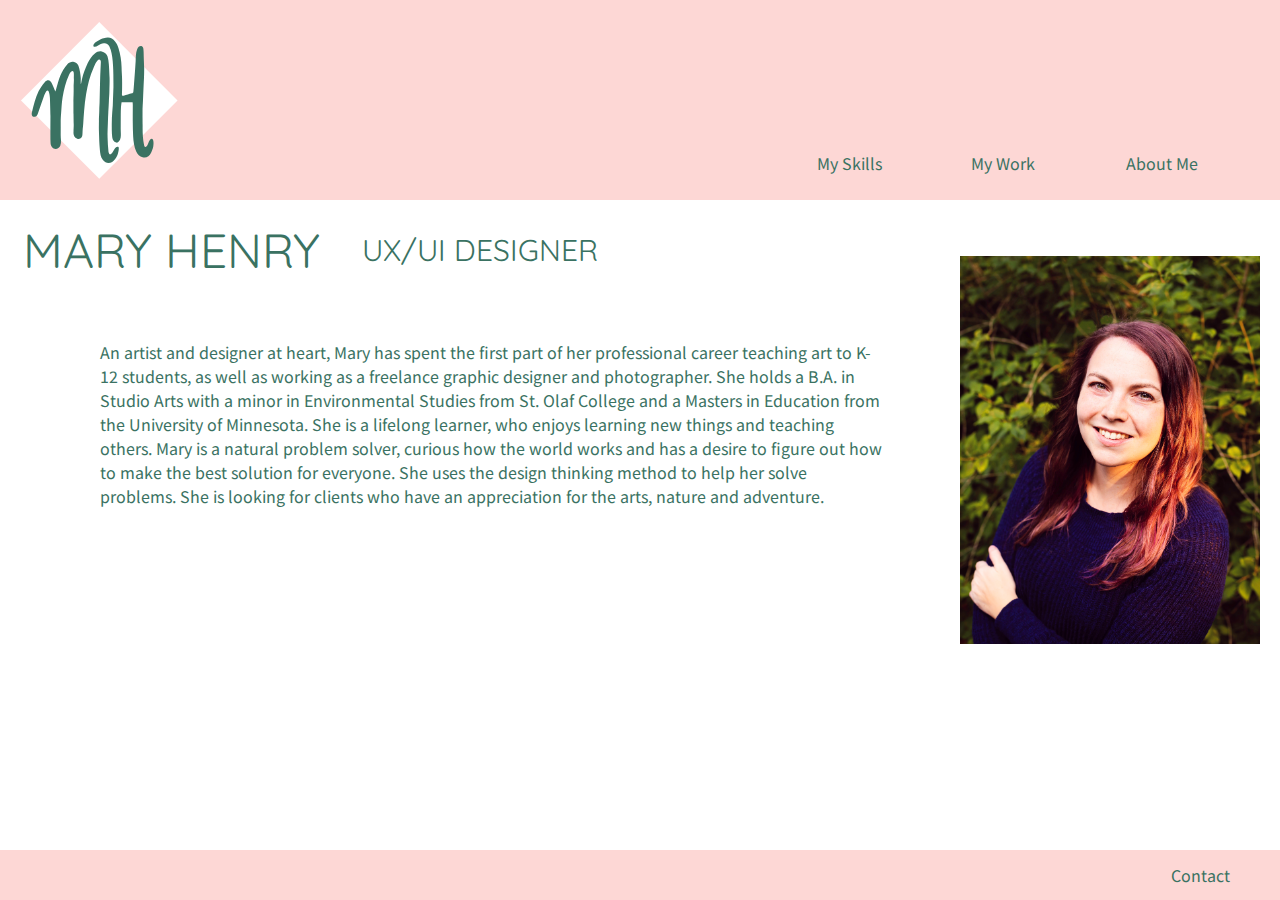
<file: index.html>
<!DOCTYPE html>
<html lang="en">
<head>
    <meta charset="UTF-8">
    <meta name="viewport" content="width=device-width, initial-scale=1.0">
    <link href="css/style.css" rel="stylesheet" type="text/css">
    <link href="https://fonts.googleapis.com/css2?family=Noto+Sans+JP&family=Quicksand:wght@600&display=swap" rel="stylesheet">
    <title>Mary Henry | UX/UI Designer</title>
</head>
<body>
  <nav id="navigation">
    <div id="logo" class="categoryGridArea">
      <img src="images/logomh-edit.svg" alt="logo" width="200" height="200">
    </div>
      <div id="mySkills" class="categoryGridArea">
        <div>My Skills</div>
      </div>
      <div id="myWork" class="categoryGridArea">
        <div>My Work</div>
      </div>
      <div id="aboutMe" class="categoryGridArea">
        <div>About Me</div>
      </div>
    </nav>
  <section id="bodySection"> 
    <div id="name" class="bodyGridArea">
      <div>MARY HENRY</div>
    </div>
    <div id="title" class="bodyGridArea">
      <div>UX/UI DESIGNER</div>
    </div>
     <div id="bodyText" class="bodyGridArea">
      <div class="heading">An artist and designer at heart, Mary has spent the first part of her professional career teaching art to K-12 students, as well as working as a freelance graphic designer and photographer. She holds a B.A. in Studio Arts with a minor in Environmental Studies from St. Olaf College and a Masters in Education from the University of Minnesota. She is a lifelong learner, who enjoys learning new things and teaching others.

    Mary is a natural problem solver, curious how the world works and has a desire to figure out how to  make the best solution for everyone. She uses the design thinking method to help her solve problems.
    
    She is looking for clients who have an appreciation for the arts, nature and adventure.
      </div>
    </div>
    <div id="profilePhoto" class="bodyGridArea">
      <img src="images/987A7944-Edit-crop.jpg" alt="Profile Picture" width="300">
    </div>
  </section>
  <br>
  <br>
  <footer id="footer">
      <div id="contact" class="footerGridArea">
        <div>Contact</div>
      </div>
  </footer>
</body>


</html>
</file>
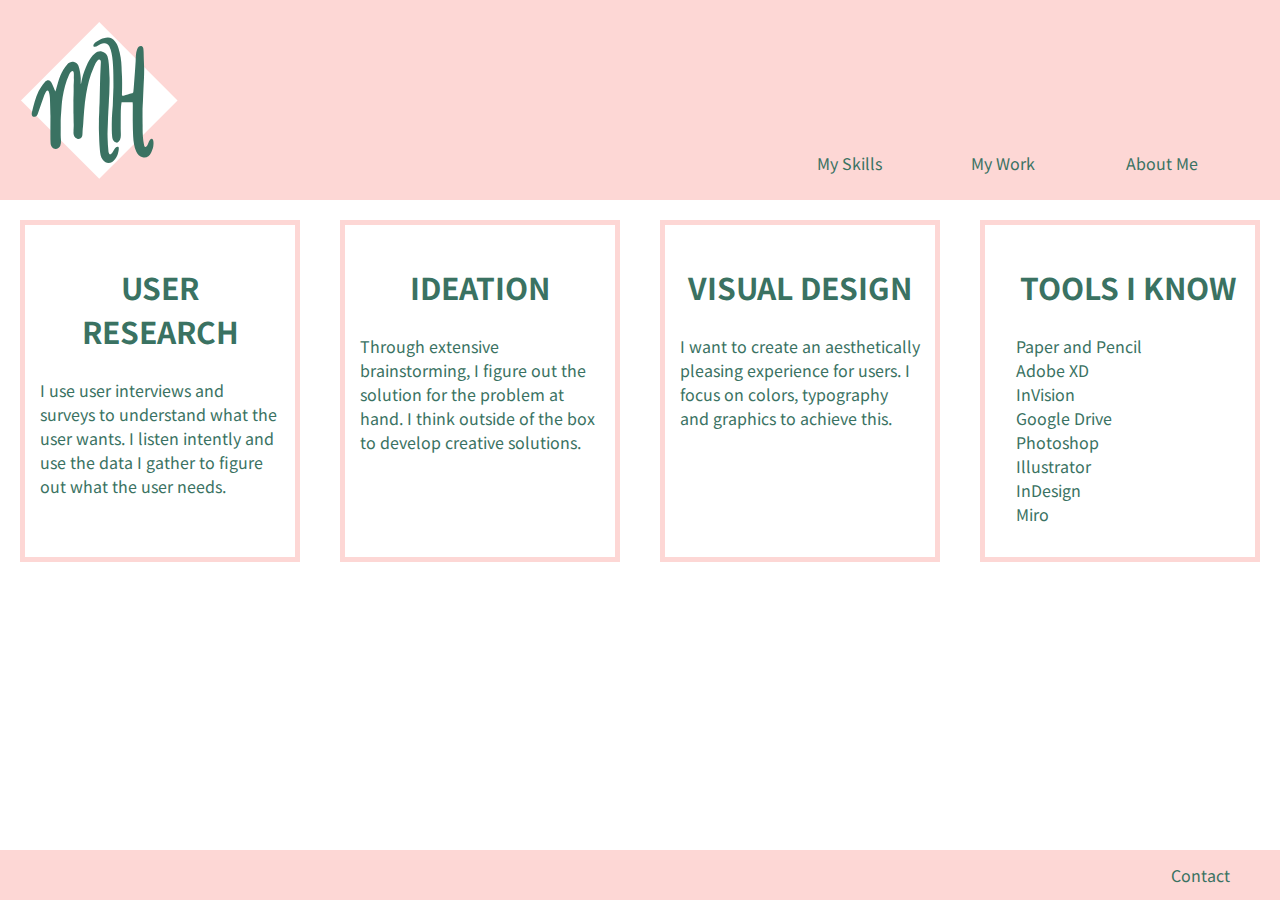
<file: mySkills.html>
<!DOCTYPE html>
<html lang="en">
<head>
    <meta charset="UTF-8">
    <meta name="viewport" content="width=device-width, initial-scale=1.0">
    <link href="css/style.css" rel="stylesheet" type="text/css">
    <link href="https://fonts.googleapis.com/css2?family=Noto+Sans+JP&family=Quicksand:wght@600&display=swap" rel="stylesheet">
    <title>My Skills</title>
</head>
<body>
    <nav id="navigation">
        <div id="logo" class="categoryGridArea">
          <img src="images/logomh-edit.svg" alt="logo" width="200" height="200">
        </div>
          <div id="mySkills" class="categoryGridArea">
            <div>My Skills</div>
          </div>
          <div id="myWork" class="categoryGridArea">
            <div>My Work</div>
          </div>
          <div id="aboutMe" class="categoryGridArea">
            <div>About Me</div>
          </div>
        </nav>
    <section id="mySkillsPage"> 
        <div id="skill1">
            <h2>USER RESEARCH</h2>
            <div>I use user interviews and surveys to understand what the user wants. I listen intently and use the data I gather to figure out what the user needs.</div>
        </div>
            <div id="skill2">
            <h2>IDEATION</h2>
            <div>Through extensive brainstorming, I figure out the solution for the problem at hand. I think outside of the box to develop creative solutions.</div>
        </div>
            <div id="skill3">
            <h2>VISUAL DESIGN</h2>
            <div>I want to create an aesthetically pleasing experience for users. I focus on colors, typography and graphics to achieve this.
            </div>
        </div>
            <div id="skill4">
            <h2>TOOLS I KNOW</h2>
            <ul>
                <li>Paper and Pencil</li>
                <li>Adobe XD</li>
                <li>InVision</li>
                <li>Google Drive</li>
                <li>Photoshop</li>
                <li>Illustrator</li>
                <li>InDesign</li>
                <li>Miro</li>
            </ul>
            </div>
            </section>
    <footer id="footer">
        <div id="contact" class="footerGridArea">
            <div>Contact</div>
        </div>
    </footer>
</body>
</html>
</file>
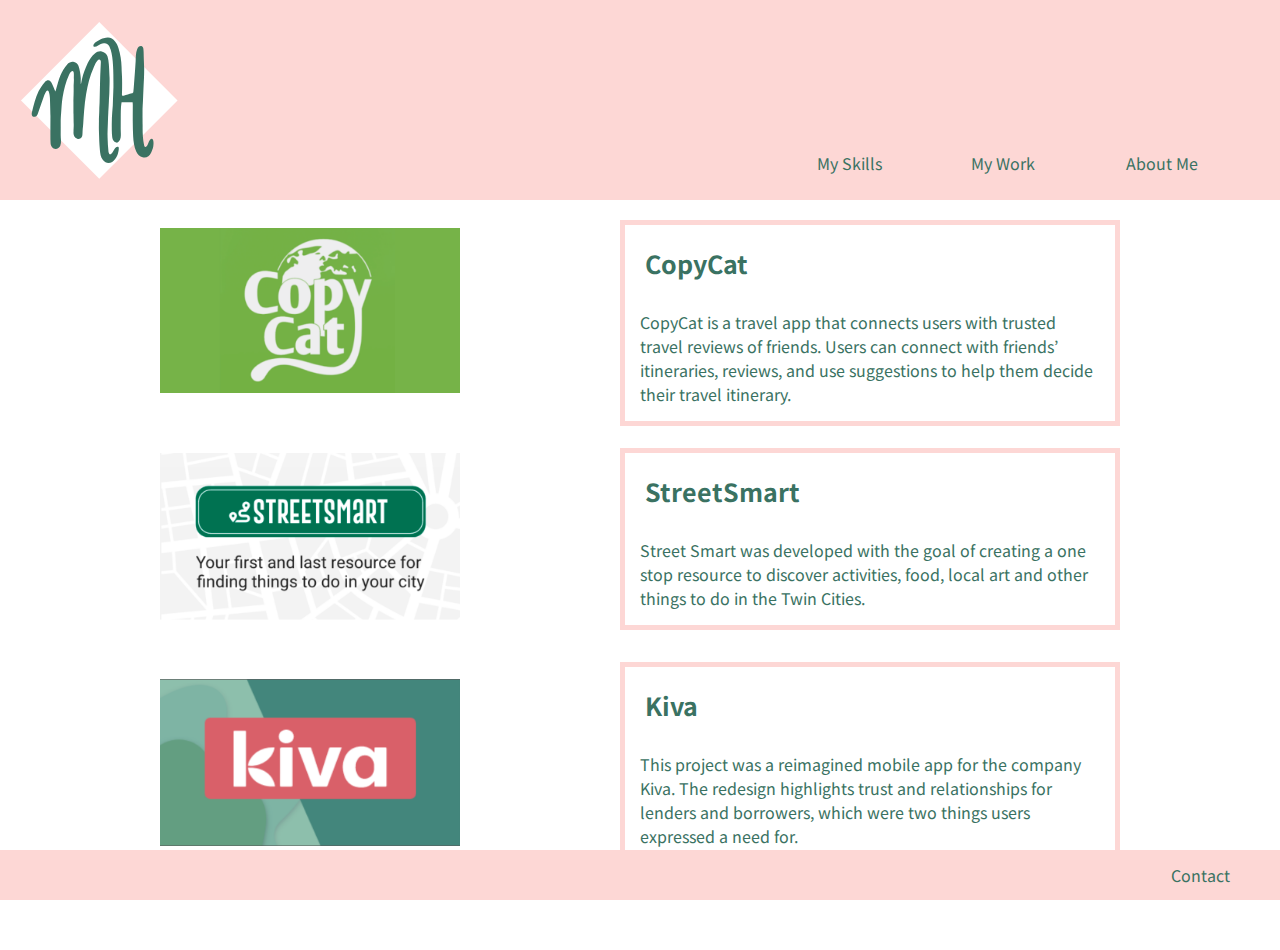
<file: myWork.html>
<!DOCTYPE html>
<html lang="en">
<head>
    <meta charset="UTF-8">
    <meta name="viewport" content="width=device-width, initial-scale=1.0">
    <link href="css/style.css" rel="stylesheet" type="text/css">
    <link href="https://fonts.googleapis.com/css2?family=Noto+Sans+JP&family=Quicksand:wght@600&display=swap" rel="stylesheet">
    <title>My Work</title>
</head>
<body>
    <nav id="navigation">
        <div id="logo" class="categoryGridArea">
          <img src="images/logomh-edit.svg" alt="logo" width="200" height="200">
        </div>
          <div id="mySkills" class="categoryGridArea">
            <div>My Skills</div>
          </div>
          <div id="myWork" class="categoryGridArea">
            <div>My Work</div>
          </div>
          <div id="aboutMe" class="categoryGridArea">
            <div>About Me</div>
          </div>
        </nav>
    
    <section id="myWorkBody">
        <div id="copyCatPhoto">
            <img src="images/copycat.png" alt="copycat logo" width="300">
        </div>
        <div id="copyCat">
            
            <h3>CopyCat</h3>
            <br>
            <div>CopyCat is a travel app that connects users with trusted travel reviews of friends. Users can connect with friends’ itineraries, reviews, and use suggestions to help them decide their travel itinerary. </div>
        </div>
        <div id="streetSmartPhoto">
            <img src="images/streetsmart.png" alt="streetsmart logo" width="300">
        </div>
        <div id="streetSmart">
            <h3>StreetSmart</h3>
            <br>
            <div>Street Smart was developed with the goal of creating a one stop resource to discover activities, food, local art and other things to do in the Twin Cities. </div>
        </div>
        <div id="kivaPhoto">
            <img src="images/kiva.png" alt="kiva logo" width="300">
        </div>
        <div id="kiva">
        <h3>Kiva</h3>
        <br>
            <div>This project was a reimagined mobile app for the company Kiva. The redesign highlights trust and relationships for lenders and borrowers, which were two things users expressed a need for. </div>
        </div>
    </section>
    <br>
    <br>
    <br>
    <footer id="footer">
        <div id="contact" class="footerGridArea">
            <div>Contact</div>
        </div>
    </footer>
</body>
</html>
</file>
<file: css/style.css>
body {
    margin: 0px;
    padding: 0px;
    background-color: white;
    font-family: 'Noto Sans JP', sans-serif;
}

h2 {
    color:#3A7262;
    font-size: 30px;
    text-align: center;
}

h3 {
    color:#3A7262;
    font-size: 25px;
    text-align: left;
    margin: 5px

}
#navigation {
    display: grid;
    text-align: left;
    background-color: #FDD7D5;
    color: #3A7262;
    font-weight: 400;
    grid-template-columns: 1fr 1fr 1fr 1fr 1fr 1fr 1fr 1fr;
    grid-template-areas: 
    "logo 0 0 0 0 mySkills myWork aboutMe";
}

#logo {
    grid-area: logo;
}
#mySkills {
    grid-area: mySkills;
    margin-bottom: 25px;
}
#myWork {
    grid-area: myWork;
    margin-bottom: 25px;
}
#aboutMe {
    grid-area: aboutMe;
    margin-bottom: 25px;
}

.categoryGridArea {
  background-position: center;
  background-size: cover;
  background-repeat: no-repeat;
  cursor: pointer;
  display: grid;
  align-content: end;
}

#bodySection {
    display: grid;
    background-color: white;
    color:#3A7262;
    border: 1px black;
    grid-template-columns: 1fr 1fr 1fr 1fr;
    grid-template-rows: 90px 400px;
    grid-template-areas: 
    "name title 0 profilePhoto"
    "bodyText bodyText bodyText profilePhoto";
}
#name {
    grid-area: name;
    font-size: 48px;
    color: #3A7262;
    text-align: center;
    align-items: center;
    justify-content: end;
    margin-top: 10px;
    margin-left: 10px;
    font-family: 'Quicksand', sans-serif;
    }

#title {
    grid-area: title;
    font-size: 30px;
    color: #3A7262;
    text-align: center;
    justify-content: center;
    align-items: center;
    margin-top: 10px;
    font-family: 'Quicksand', sans-serif;
    }

#bodyText {
    grid-area: bodyText;
    text-align: top;
}
#profilePhoto {
    grid-area: profilePhoto;
    align-items: center;
    margin-top: 10px;
    
}
.bodyGridArea {
  display: grid;
  background-repeat: no-repeat;
}
.heading {
    margin-left: 100px;
    margin-right: 75px;
    margin-top: 50px;
}
#footer {
    display: grid;
    position: fixed;
    left: 0;
    bottom: 0;
    width: 100%;
    background-color: #FDD7D5;
    color: #3A7262;
    font-weight: 400;
    grid-template-columns: 1fr 1fr 1fr 1fr 1fr 1fr 1fr 1fr;
    grid-template-rows: 50px;
    grid-template-areas: 
    "0 0 0 0 0 0 0 contact";
}
#contact {
    grid-area: contact;
    align-items: center;
    justify-content: center;
}
.footerGridArea {
    display: grid;
}

#mySkillsPage {
    display: grid;
    background-color: white;
    color:#3A7262;
    grid-template-columns: 1fr 1fr 1fr 1fr;
    grid-template-rows: 100%;
    grid-template-areas: 
    "skill1 skill2 skill3 skill4";
}

#skill1 {
    grid-area: skill1;
    color: #3A7262;
    text-align: left;
    align-items: center;
    margin:20px;
    padding: 15px;
    border: 5px solid #FDD7D5;
}

#skill2 {
    grid-area: skill2;
    color: #3A7262;
    text-align: left;
    align-items: center;
    margin:20px;
    padding: 15px;
    border: 5px solid #FDD7D5;
}

#skill3 {
    grid-area: skill3;
    color: #3A7262;
    text-align: left;
    align-items: center;
    margin:20px;
    padding: 15px;
    border: 5px solid #FDD7D5;
}

#skill4 {
    grid-area: skill4;
    color: #3A7262;
    text-align: left;
    align-items: center;
    margin:20px;
    padding: 15px 15px 15px 31px;
    border: 5px solid #FDD7D5;
}

ul {
    list-style-type:none;
    padding: 0;
  }

#myWorkBody {
    display: grid;
    background-color: white;
    color:#3A7262;
    align-items: center;
    justify-content: space-evenly;
    grid-template-columns: 300px 500px;
    grid-template-rows: 1fr 1fr 1fr;
    grid-template-areas: 
    "copyCatPhoto copyCat" 
    "streetSmartPhoto streetSmart" 
    "kivaPhoto kiva";
}

#copyCatPhoto {
    grid-area: copyCatPhoto;
}

#copyCat {
    grid-area: copyCat;
    color: #3A7262;
    text-align: left;
    align-items: center;
    margin-top: 20px;
    padding: 15px;
    border: 5px solid #FDD7D5;
}

#streetSmartPhoto {
    grid-area: streetSmartPhoto;
}

#streetSmart {
    grid-area: streetSmart;
    color: #3A7262;
    text-align: left;
    align-items: center;
    padding: 15px;
    border: 5px solid #FDD7D5;
}

#kivaPhoto {
    grid-area: kivaPhoto;
}
#kiva {
    grid-area: kiva;
    color: #3A7262;
    text-align: left;
    align-items: center;
    padding: 15px;
    border: 5px solid #FDD7D5;
}

@media only screen and (max-width: 600px) {
    #bodySection {
        display: grid;
        background-color: white;
        color:#3A7262;
        align-items: center;
        justify-content: space-around;
        padding: 10px;
        grid-template-columns: 1fr;
        grid-template-rows: 90px 90px 350px 1fr;
        grid-template-areas: 
        "name"
        "title"
        "profilePhoto"
        "bodyText" ;
}
    #name {
        grid-area: name;
        font-size: 48px;
        color: #3A7262;
        text-align: center;
        align-items: center;
        justify-content: center;
        margin-top: 10px;
        font-family: 'Quicksand', sans-serif;
    }
    #profilePhoto {
        grid-area: profilePhoto;
        align-items: center;
        justify-content: center;
        margin-top: 10px;   
    }
    #mySkillsPage {
        display: grid;
        background-color: white;
        color:#3A7262;
        grid-template-columns: 1fr;
        grid-template-rows: 25% 25% 25% 25%;
        grid-template-areas: 
        "skill1"
        "skill2" 
        "skill3" 
        "skill4";
}
    #skill4 {
        grid-area: skill4;
        color: #3A7262;
        text-align: left;
        align-items: center;
        height: 300px;
        margin: 20px;
        padding: 15px 15px 15px 15px;
        border: 5px solid #FDD7D5;
    }

    #myWorkBody {
        display: grid;
        background-color: white;
        color:#3A7262;
        align-items: center;
        justify-content: center;
        margin: 10px;
        grid-template-columns: 1fr;
        grid-template-rows: 1fr 1fr 1fr 1fr 1fr 1fr;
        grid-template-areas: 
        "copyCatPhoto" 
        "copyCat" 
        "streetSmartPhoto"
        "streetSmart" 
        "kivaPhoto"
        "kiva";
    }
    #copyCatPhoto {
        grid-area: copyCatPhoto;
        width: 200px;
        justify-content: center;
    }
    
    #streetSmartPhoto {
        grid-area: streetSmartPhoto;
        width: 200px;
        justify-content: center;
    }
    
    #kivaPhoto {
        grid-area: kivaPhoto;
        width: 200px;
        justify-content: center;
    }
}
</file>
